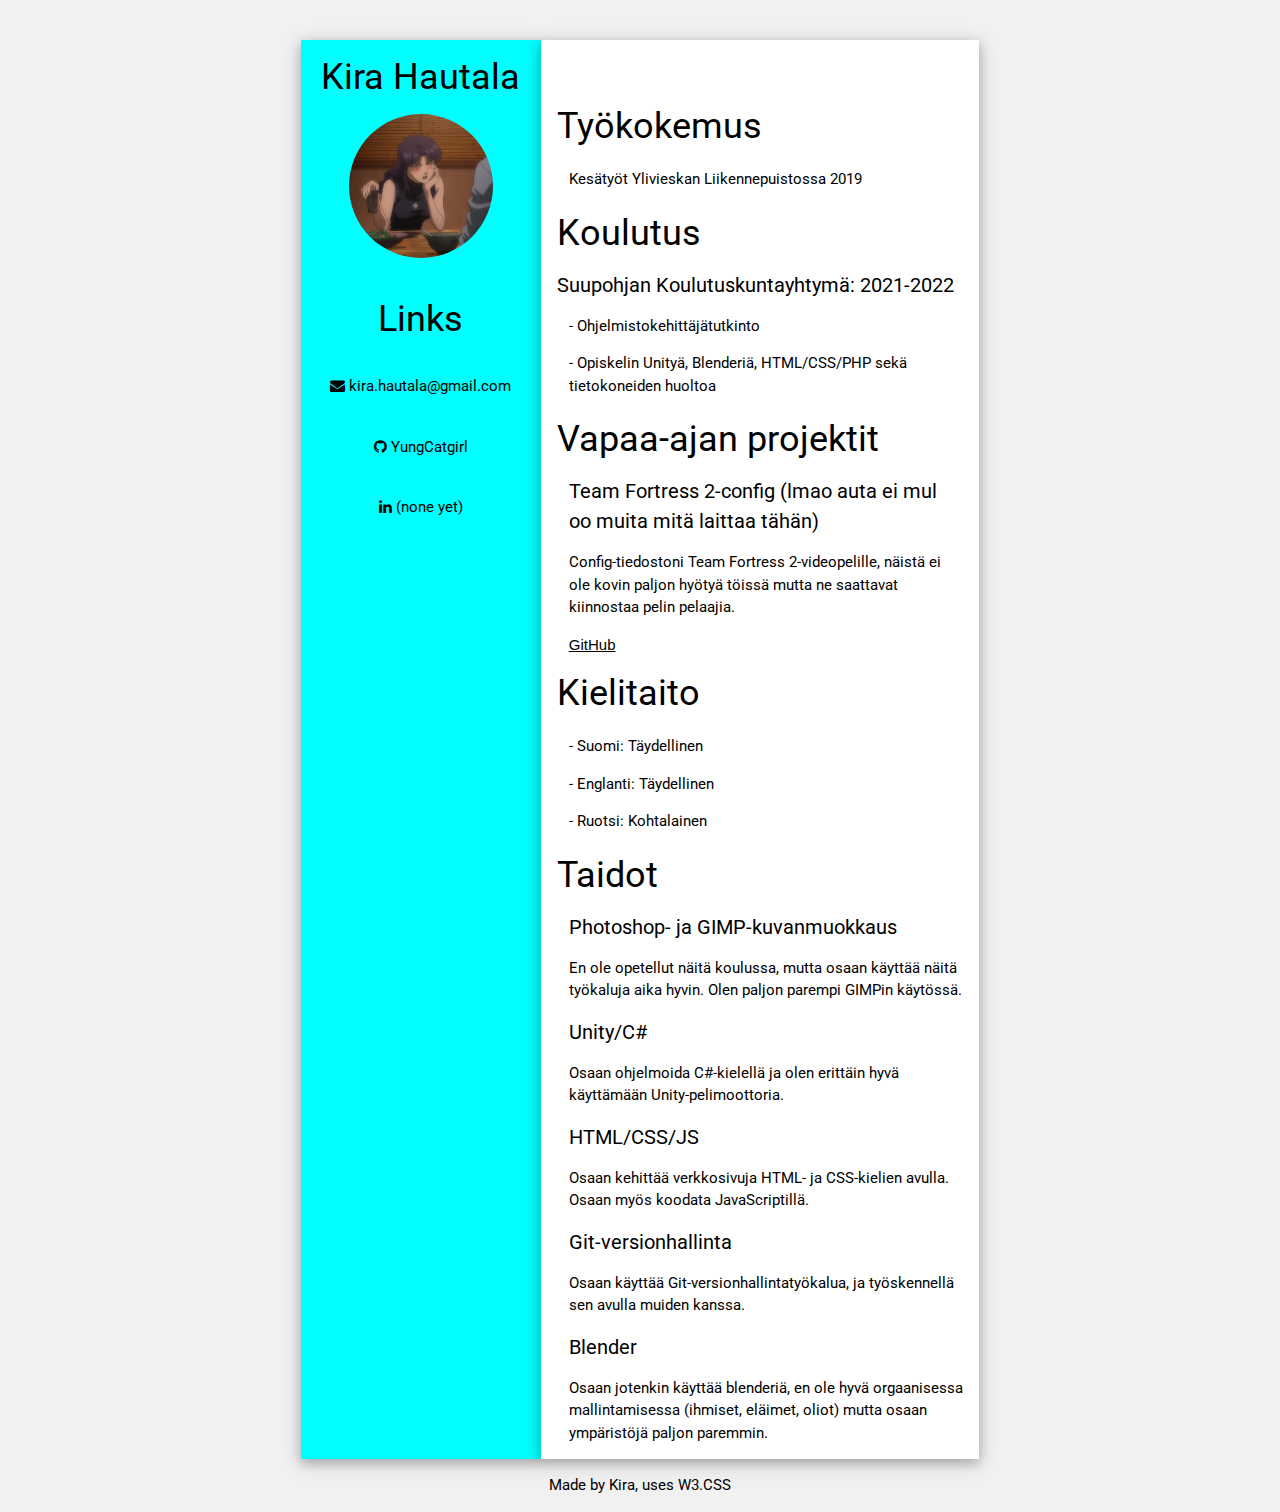
<file: index.html>
<!DOCTYPE html>
<html>

<head>
  <meta charset="utf-8">
  <link rel="preconnect" href="https://fonts.googleapis.com">
  <link rel="preconnect" href="https://fonts.gstatic.com" crossorigin>
  <link href="https://fonts.googleapis.com/css2?family=Roboto&display=swap" rel="stylesheet">
  <link rel="stylesheet" href="https://www.w3schools.com/w3css/4/w3.css">
  <link rel="stylesheet" href="https://www.w3schools.com/lib/w3-theme-blue-grey.css">
  <link rel="stylesheet" href="style.css">
  <link rel="stylesheet" href="https://cdnjs.cloudflare.com/ajax/libs/font-awesome/4.7.0/css/font-awesome.min.css">
  <title>:D</title>
  
  <style>
  p, h1, h2, h3, h4, h5, h6{ 
  font-family: Roboto, sans-serif;
  }
  body {
  background-color:#f1f1f1;
}

  </style>
</head>

<body>
  <!--Tee tehtävät tänne-->
  
  
	<div style="padding-top: 40px; width:53%; margin:auto;">
		<div class="w3-mobile w3-aqua w3-card-4" style="width:240px; display:table-cell; ">
		
		<!--<a href="#" style="width:100%; margin:auto; display:block" class="w3-button w3-hover-blue w3-padding-small">
			<h4 style="text-align:center">In English</h4>
		</a>-->
		<div style="padding-bottom:24px;">
			<h1 class="w3-center" ">Kira Hautala</h1>
			<img class="w3-circle w3-image" style="width:60%; margin:auto; display:block;" src="./img/misato.png" alt="Picture of me">
		</div>
		<h1 style="text-align:center">Links</h1>
		<a href="mailto:kira.hautala@gmail.com" style="width:100%; margin:auto; display:block" class="w3-button w3-hover-blue w3-padding-small">
			<p>
			<i class="fa fa-envelope"></i>
			kira.hautala@gmail.com
			</p>
		</a>
		<a href="http://github.com/YungCatgirl" target="_blank" style="width:100%; margin:auto; display:block" class="w3-button w3-hover-blue w3-padding-small">
			<p>
			<i class="fa fa-github"></i>
			YungCatgirl
			</p>
		</a>
		<a href="http://google.com" style="width:100%; margin:auto; display:block" class="w3-button w3-hover-blue w3-padding-small">
			<p>
			<i class="fa fa-linkedin"></i>
			(none yet)
			</p>
		</a>
		</div>
		<!--Right side-->
		<div class="w3-mobile w3-cell w3-panel w3-white w3-card-4">
			<h1>Työkokemus</h1>
			
			<p class="w3-left-align" style="padding-left:12px;">
			Kesätyöt Ylivieskan Liikennepuistossa 2019
			</p>
			<h1>Koulutus</h1>
			
			<h4>Suupohjan Koulutuskuntayhtymä: 2021-2022</h4> 
			<p class="w3-left-align" style="padding-left:12px;">
				- Ohjelmistokehittäjätutkinto
			</p>
			<p class="w3-left-align" style="padding-left:12px;">
				- Opiskelin Unityä, Blenderiä, HTML/CSS/PHP sekä tietokoneiden huoltoa 
			</p>
			<h1>Vapaa-ajan projektit</h1>

			<h4 class="w3-left-align" style="padding-left:12px;">
				Team Fortress 2-config (lmao auta ei mul oo muita mitä laittaa tähän)
			</h4>
			<p class="w3-left-align" style="padding-left:12px;">
				Config-tiedostoni Team Fortress 2-videopelille, näistä ei ole kovin paljon hyötyä töissä mutta ne saattavat kiinnostaa pelin pelaajia.
			</p>
			<a href="https://github.com/YungCatgirl/cfg" class="w3-left-align" style="padding-left:12px;">
				GitHub
			</a>
			
			<h1>Kielitaito</h1>

			<p class="w3-left-align" style="padding-left:12px;">
				- Suomi: Täydellinen
			</p>
			<p class="w3-left-align" style="padding-left:12px;">
				- Englanti: Täydellinen
			</p>
			<p class="w3-left-align" style="padding-left:12px;">
				- Ruotsi: Kohtalainen
			</p>
			<h1>Taidot</h1>

			<h4 class="w3-left-align" style="padding-left:12px;">
				Photoshop- ja GIMP-kuvanmuokkaus
			</h4>
			<p class="w3-left-align" style="padding-left:12px;">
				En ole opetellut näitä koulussa, mutta osaan käyttää näitä työkaluja aika hyvin. Olen paljon parempi GIMPin käytössä.
			</p>
			<h4 class="w3-left-align" style="padding-left:12px;">
				Unity/C#
			</h4>
			<p class="w3-left-align" style="padding-left:12px;">
				Osaan ohjelmoida C#-kielellä ja olen erittäin hyvä käyttämään Unity-pelimoottoria.
			</p>
			<h4 class="w3-left-align" style="padding-left:12px;">
				HTML/CSS/JS
			</h4>
			<p class="w3-left-align" style="padding-left:12px;">
				Osaan kehittää verkkosivuja HTML- ja CSS-kielien avulla. Osaan myös koodata JavaScriptillä.
			</p>
			<h4 class="w3-left-align" style="padding-left:12px;">
				Git-versionhallinta
			</h4>
			<p class="w3-left-align" style="padding-left:12px;">
				Osaan käyttää Git-versionhallintatyökalua, ja työskennellä sen avulla muiden kanssa.
			</p>
			<h4 class="w3-left-align" style="padding-left:12px;">
				Blender
			</h4>
			<p class="w3-left-align" style="padding-left:12px;">
				Osaan jotenkin käyttää blenderiä, en ole hyvä orgaanisessa mallintamisessa (ihmiset, eläimet, oliot) mutta osaan ympäristöjä paljon paremmin.
			</p>
		</div>
	</div>
	<footer>
		<p>Made by Kira, uses W3.CSS</p>
	</footer>
</body>

</html>
</file>
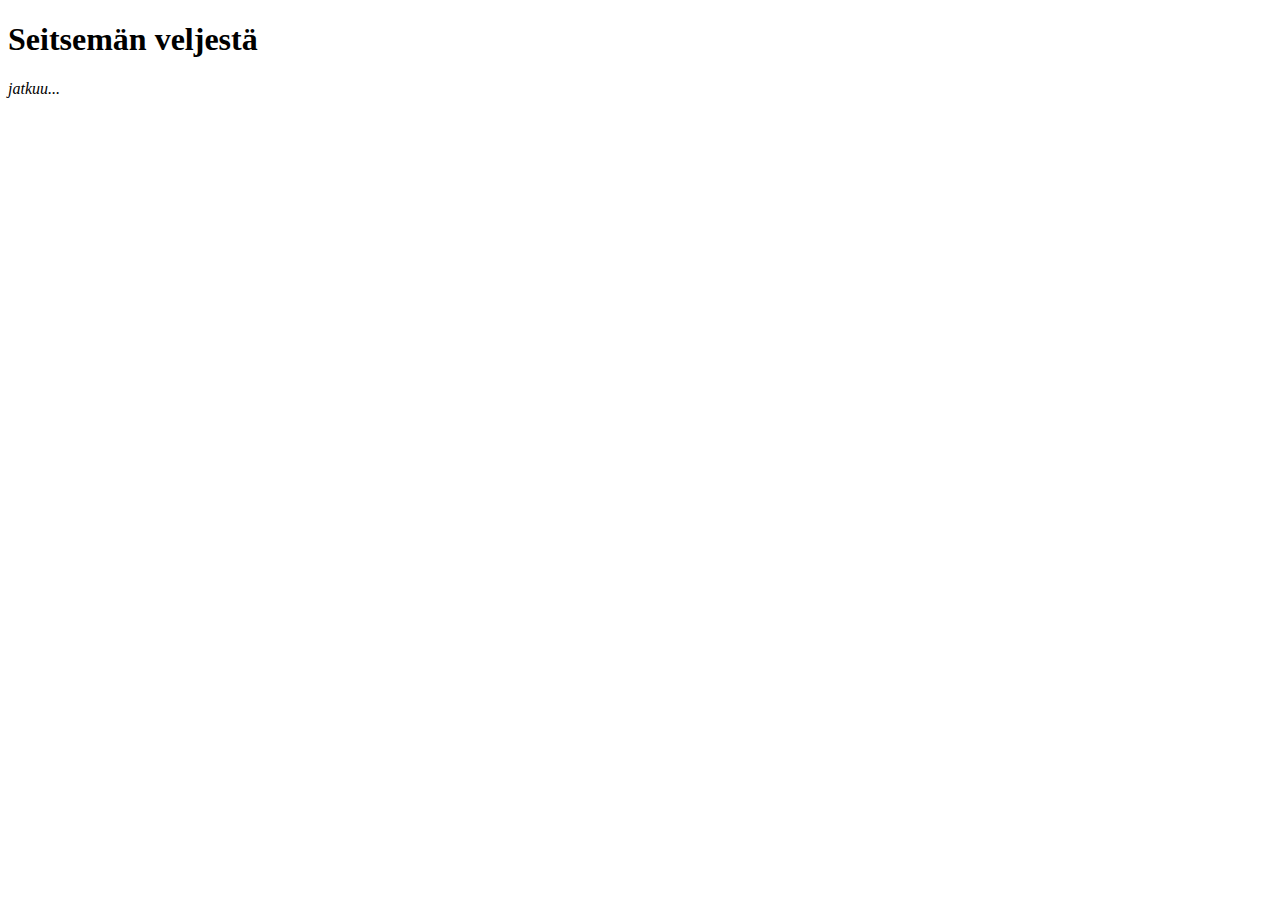
<file: page2.html>
<!DOCTYPE html>
<html>

<head>
  <meta charset="utf-8">
  <title>Oma website</title>
</head>

<body>
  <!--Tee tehtävät tänne-->
  <h1>Seitsemän veljestä</h1>
  
  
  <i>jatkuu...</i>
</body>

</html>
</file>
<file: style.css>
p { 
text-align:center;
}
.box {
background-color:red;
border: 10px solid green;
width: 180px;
padding: 20px;
position: absolute;
left: 0px;
}
}
</file>
